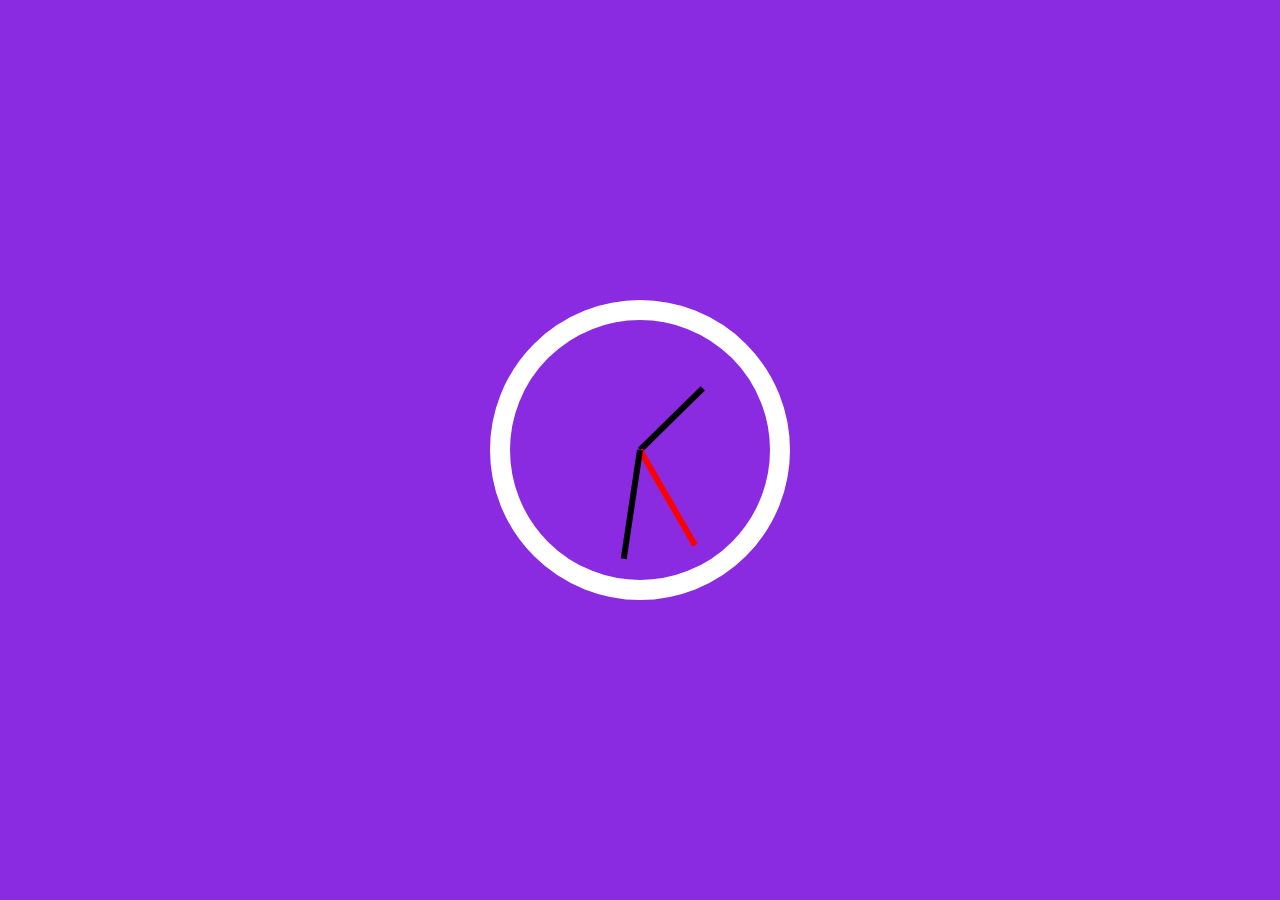
<file: 2_clock/index.html>
<!DOCTYPE html>
<html lang="en">

<head>
    <meta charset="UTF-8">
    <meta name="viewport" content="width=device-width, initial-scale=1.0">
    <meta http-equiv="X-UA-Compatible" content="ie=edge">
    <title>Clock</title>
    <link rel="stylesheet" href="style.css">
</head>

<body>
    <div class="clock">
        <div class="clock-face">
            <div class="hand hour-hand"></div>
            <div class="hand sec-hand"></div>
            <div class="hand min-hand"></div>
        </div>
    </div>
    <script src="scripts.js"></script>
</body>

</html>
</file>
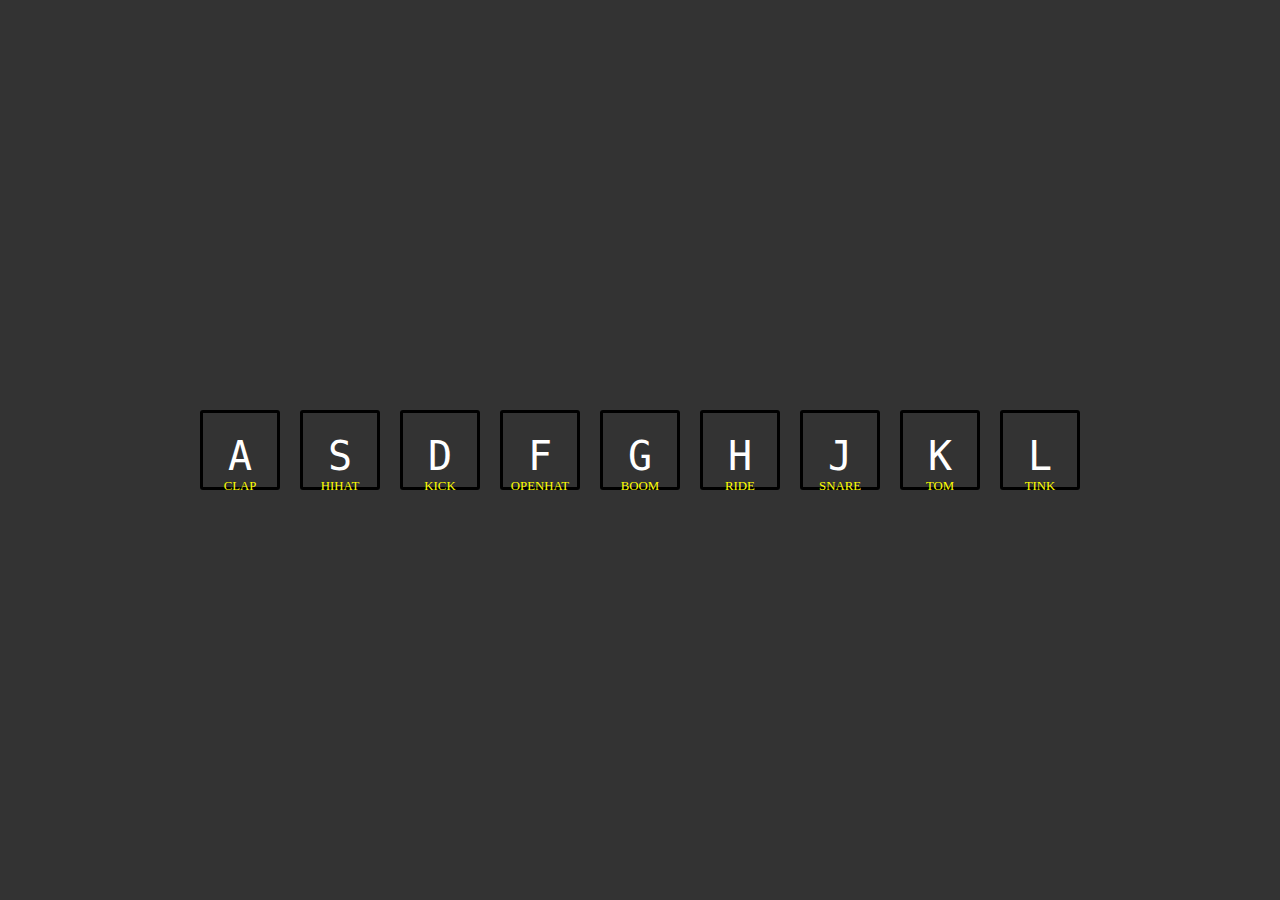
<file: 1_soundKeys/index-START.html>
<!DOCTYPE html>
<html lang="en">

<head>
  <meta charset="UTF-8">
  <title>JS Drum Kit</title>
  <link rel="stylesheet" href="style.css">
</head>

<body>
  <div class="container">
    <div class="overlay flex">

      <div class="keys">
        <div data-key="65" class="key">
          <kbd>A</kbd>
          <span class="sound">clap</span>
        </div>
        <div data-key="83" class="key">
          <kbd>S</kbd>
          <span class="sound">hihat</span>
        </div>
        <div data-key="68" class="key">
          <kbd>D</kbd>
          <span class="sound">kick</span>
        </div>
        <div data-key="70" class="key">
          <kbd>F</kbd>
          <span class="sound">openhat</span>
        </div>
        <div data-key="71" class="key">
          <kbd>G</kbd>
          <span class="sound">boom</span>
        </div>
        <div data-key="72" class="key">
          <kbd>H</kbd>
          <span class="sound">ride</span>
        </div>
        <div data-key="74" class="key">
          <kbd>J</kbd>
          <span class="sound">snare</span>
        </div>
        <div data-key="75" class="key">
          <kbd>K</kbd>
          <span class="sound">tom</span>
        </div>
        <div data-key="76" class="key">
          <kbd>L</kbd>
          <span class="sound">tink</span>
        </div>

      </div>
    </div>
  </div>

  <audio data-key="65" src="sounds/clap.wav"></audio>
  <audio data-key="83" src="sounds/hihat.wav"></audio>
  <audio data-key="68" src="sounds/kick.wav"></audio>
  <audio data-key="70" src="sounds/openhat.wav"></audio>
  <audio data-key="71" src="sounds/boom.wav"></audio>
  <audio data-key="72" src="sounds/ride.wav"></audio>
  <audio data-key="74" src="sounds/snare.wav"></audio>
  <audio data-key="75" src="sounds/tom.wav"></audio>
  <audio data-key="76" src="sounds/tink.wav"></audio>

  <script src="scripts.js"></script>


</body>

</html>
</file>
<file: 2_clock/style.css>
* {
    margin: 0;
    padding: 0;
    box-sizing: border-box;
}

body {
    background-color: blueviolet;
    width: 100vw;
    height: 100vh;
    display: flex;
    justify-content: center;
    align-items: center;
}

.clock {
    width: 300px;
    height: 300px;
    border: 20px solid #fff;
    border-radius: 50%;
    padding: 20px;
}

.clock-face {
    width: 100%;
    height: 100%;
    position: relative;
    transform: translateY(-3px);
}

.hand {
    position: absolute;
    background-color: #000;
    width: 50%;
    height: 6px;
    top: 50%;
    transform-origin: 100%;
    transform: rotate(90deg);
    transition: 0.1s;
    transition-timing-function: cubic-bezier(0.23, 1.54, 0.01, 1.39)
}

.hour-hand {
    width: 40%;
    left: 10%;
}

.sec-hand {
    background-color: red;
}
</file>
<file: 1_soundKeys/style.css>
* {
    margin: 0;
    padding: 0;
    box-sizing: border-box;
}

.container {
    width: 100vw;
    height: 100vh;
    background: url("https://cdn.pixabay.com/photo/2014/05/21/15/47/piano-349928_960_720.jpg") 0/cover;

}

.overlay {
    position: absolute;
    width: 100vw;
    height: 100vh;
    background: rgba(0, 0, 0, .8);
}

.flex {
    display: flex;
    justify-content: center;
    align-items: center;
}

.keys {
    display: flex;
}

.key {
    display: flex;
    margin: 10px;
    padding: 20px;
    flex-direction: column;
    justify-content: space-around;
    align-items: center;
    width: 80px;
    height: 80px;
    border: 3px solid black;
    border-radius: 3px;
    transition: .08s;
}

kbd {
    font-size: 2.5rem;
    color: #fff
}

.sound {
    color: yellow;
    text-transform: uppercase;
    font-size: 0.8rem;
}

.playing {
    transform: scale(1.1);
    border-color: yellow;
}
</file>
